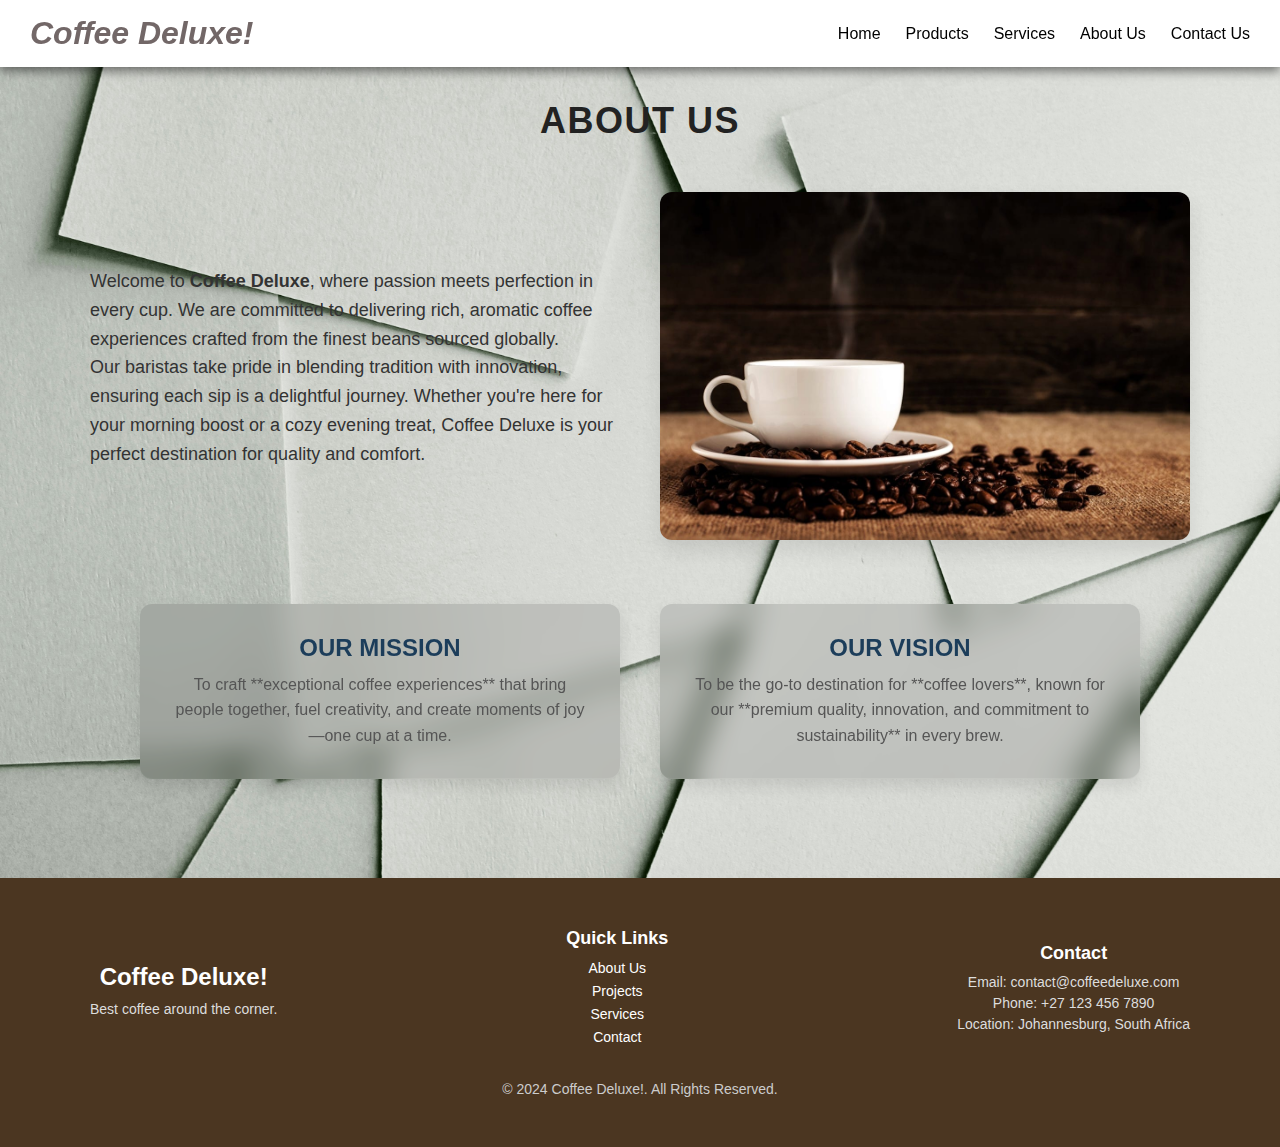
<file: AboutUs.html>
<!DOCTYPE html>
<html lang="en">

<head>
    <meta charset="UTF-8">
    <meta name="viewport" content="width=device-width, initial-scale=1.0">
    <title>Document</title>
    <link rel="stylesheet" href="styles.css">
    <style>
        .menu-sectio {
            padding-top: 100px;
        }
    </style>
</head>

<body>
    <header>
        <div class="logo">
            <h1>Coffee Deluxe!</h1>
        </div>
        <nav class="nav-links" id="navLinks">
            <ul>
                <li><a href="index.html">Home</a></li>
                <li><a href="products.html">Products</a></li>
                <li><a href="Services.html">Services</a></li>
                <li><a href="AboutUs.html">About Us</a></li>
                <li><a href="ContactUs.html">Contact Us</a></li>
            </ul>
        </nav>

        <div class="menu-icon" id="menuIcon">
            <box-icon name='menu-alt-right'></box-icon>
        </div>
    </header>

    <section class="about-section">
        <div class="container">
            <h2 class="section-title" data-aos="fade-down">About Us</h2>

            <div class="about-content">
                <div class="about-text" data-aos="fade-right">
                    <p>Welcome to <strong>Coffee Deluxe</strong>, where passion meets perfection in every cup. We are
                        committed to
                        delivering rich, aromatic coffee experiences crafted from the finest beans sourced globally.</p>
                    <p>Our baristas take pride in blending tradition with innovation, ensuring each sip is a delightful
                        journey.
                        Whether you're here for your morning boost or a cozy evening treat, Coffee Deluxe is your
                        perfect destination
                        for quality and comfort.</p>
                </div>

                <div class="about-image" data-aos="fade-left">
                    <img src="back1.jpg" alt="Urban Planning">
                </div>
            </div>

            <div class="mission-vision">
                <div class="mission" data-aos="zoom-in-up">
                    <h3>Our Mission</h3>
                    <p>To craft **exceptional coffee experiences** that bring people together, fuel creativity, and
                        create moments of
                        joy—one cup at a time.</p>
                </div>

                <div class="vision" data-aos="zoom-in-up" data-aos-delay="200">
                    <h3>Our Vision</h3>
                    <p>To be the go-to destination for **coffee lovers**, known for our **premium quality, innovation,
                        and commitment
                        to sustainability** in every brew.</p>
                </div>

            </div>
        </div>
    </section>

    <script>
        // Initialize AOS animations
        AOS.init({
            duration: 1000,
            once: true,
        });
    </script>


    <!-- Footer Section -->
    <footer class="footer">
        <div class="container">
            <div class="footer-content">
                <div class="footer-logo" data-aos="fade-right">
                    <h3>Coffee Deluxe!</h3>
                    <p>Best coffee around the corner.</p>
                </div>

                <div class="footer-links" data-aos="fade-up">
                    <h4>Quick Links</h4>
                    <ul>
                        <li><a href="#about">About Us</a></li>
                        <li><a href="#projects">Projects</a></li>
                        <li><a href="#services">Services</a></li>
                        <li><a href="#contact">Contact</a></li>
                    </ul>
                </div>

                <div class="footer-contact" data-aos="fade-left">
                    <h4>Contact</h4>
                    <p>Email: contact@coffeedeluxe.com</p>
                    <p>Phone: +27 123 456 7890</p>
                    <p>Location: Johannesburg, South Africa</p>
                </div>
            </div>

            <div class="footer-bottom">
                <p>© 2024 Coffee Deluxe!. All Rights Reserved.</p>
            </div>
        </div>
    </footer>

</body>

</html>
</file>
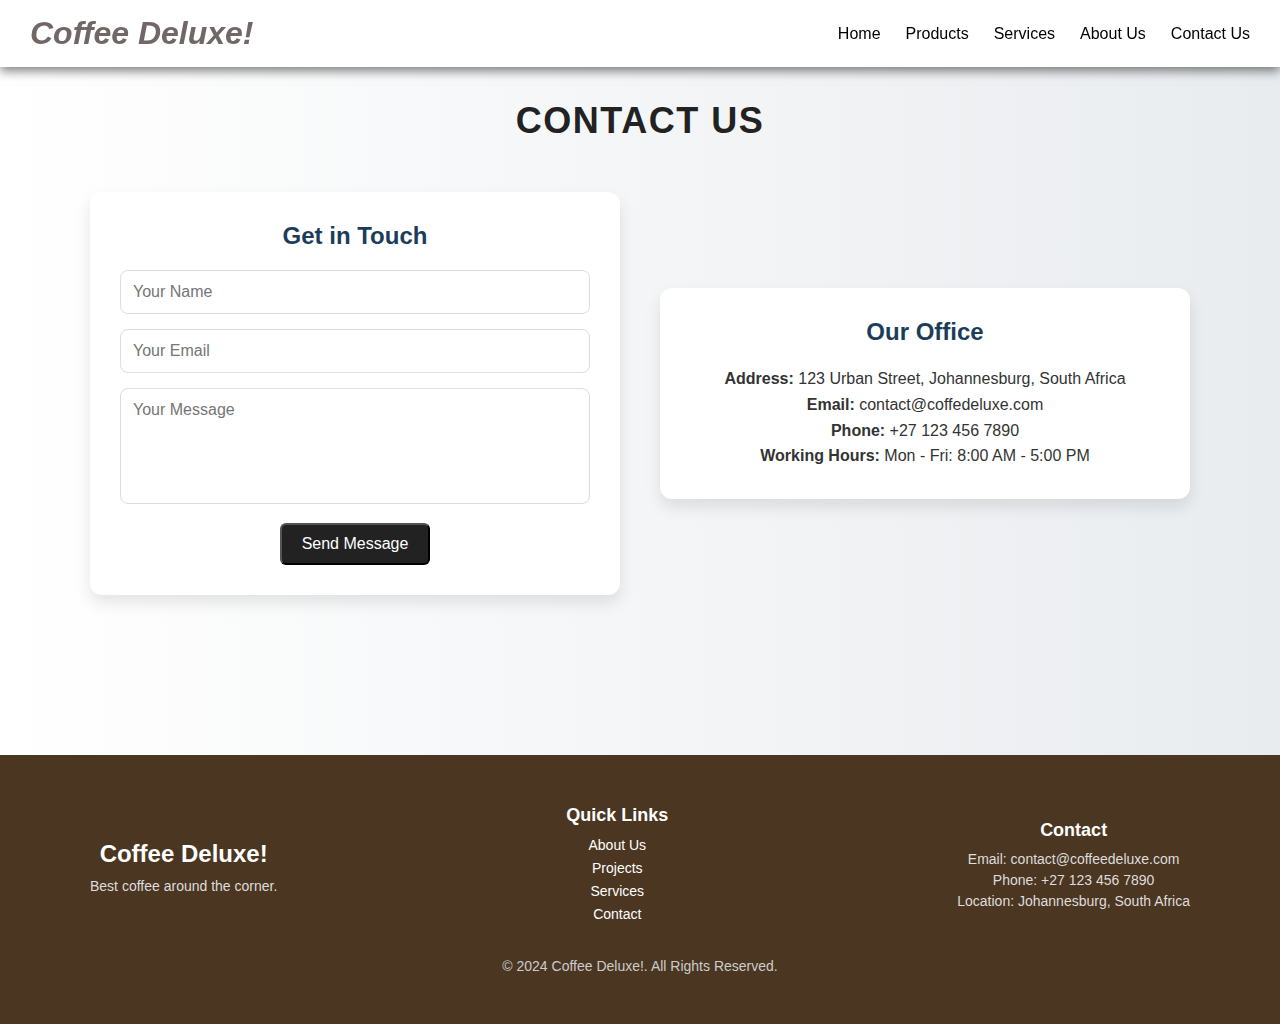
<file: ContactUs.html>
<!DOCTYPE html>
<html lang="en">
<head>
    <meta charset="UTF-8">
    <meta name="viewport" content="width=device-width, initial-scale=1.0">
    <title>Document</title>
    <link rel="stylesheet" href="styles.css">
    <style>
        .menu-sectio{
            padding-top: 100px;
        }
    </style>
</head>
<body>
    <header>
        <div class="logo">
            <h1>Coffee Deluxe!</h1>
        </div>
        <nav class="nav-links" id="navLinks">
            <ul>
                <li><a href="index.html">Home</a></li>
                <li><a href="products.html">Products</a></li>
                <li><a href="Services.html">Services</a></li>
                <li><a href="AboutUs.html">About Us</a></li>
                <li><a href="ContactUs.html">Contact Us</a></li>
            </ul>
        </nav>
    
        <div class="menu-icon" id="menuIcon">
            <box-icon name='menu-alt-right'></box-icon>
        </div>
    </header>

    <!-- Contact Us Section -->
    <section class="contact-section">
        <div class="container">
            <h2 class="section-title" data-aos="fade-down">Contact Us</h2>

            <div class="contact-content">
                <!-- Contact Form -->
                <div class="contact-form" data-aos="fade-right">
                    <h3>Get in Touch</h3>
                    <form action="#" method="post">
                        <div class="form-group">
                            <input type="text" name="name" placeholder="Your Name" required>
                        </div>
                        <div class="form-group">
                            <input type="email" name="email" placeholder="Your Email" required>
                        </div>
                        <div class="form-group">
                            <textarea name="message" rows="5" placeholder="Your Message" required></textarea>
                        </div>
                        <button type="submit" class="btn">Send Message</button>
                    </form>
                </div>

                <!-- Contact Info -->
                <div class="contact-info" data-aos="fade-left">
                    <h3>Our Office</h3>
                    <p><strong>Address:</strong> 123 Urban Street, Johannesburg, South Africa</p>
                    <p><strong>Email:</strong> contact@coffedeluxe.com</p>
                    <p><strong>Phone:</strong> +27 123 456 7890</p>
                    <p><strong>Working Hours:</strong> Mon - Fri: 8:00 AM - 5:00 PM</p>
                </div>
            </div>
        </div>
    </section>

    <!-- Initialize AOS Animations -->
    <script>
        AOS.init({
            duration: 1000,
            once: true,
        });
    </script>
    
    <!-- Footer Section -->
        <footer class="footer">
            <div class="container">
                <div class="footer-content">
                    <div class="footer-logo" data-aos="fade-right">
                        <h3>Coffee Deluxe!</h3>
                        <p>Best coffee around the corner.</p>
                    </div>
    
                    <div class="footer-links" data-aos="fade-up">
                        <h4>Quick Links</h4>
                        <ul>
                            <li><a href="#about">About Us</a></li>
                            <li><a href="#projects">Projects</a></li>
                            <li><a href="#services">Services</a></li>
                            <li><a href="#contact">Contact</a></li>
                        </ul>
                    </div>
    
                    <div class="footer-contact" data-aos="fade-left">
                        <h4>Contact</h4>
                        <p>Email: contact@coffeedeluxe.com</p>
                        <p>Phone: +27 123 456 7890</p>
                        <p>Location: Johannesburg, South Africa</p>
                    </div>
                </div>
    
                <div class="footer-bottom">
                    <p>© 2024 Coffee Deluxe!. All Rights Reserved.</p>
                </div>
            </div>
        </footer>
    
</body>
</html>
</file>
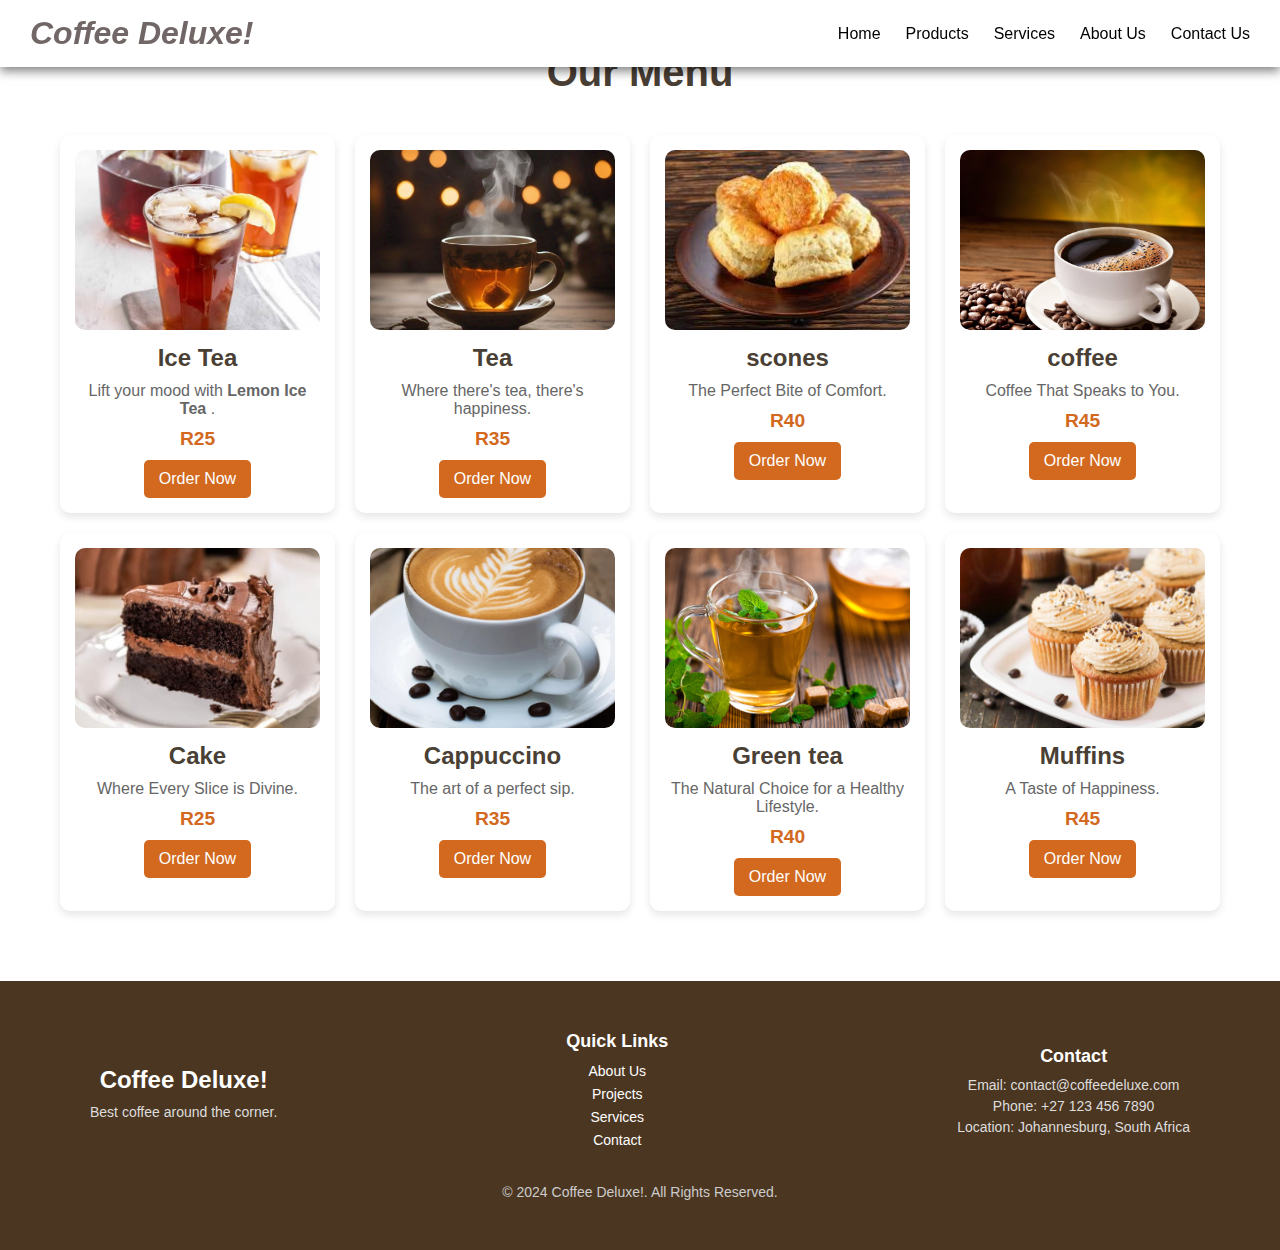
<file: products.html>
<!DOCTYPE html>
<html lang="en">
<head>
    <meta charset="UTF-8">
    <meta name="viewport" content="width=device-width, initial-scale=1.0">
    <title>Document</title>
    <link rel="stylesheet" href="styles.css">
    <style>
        .menu-sectio{
            padding-top: 100px;
        }
    </style>
</head>
<body>
    <header>
        <div class="logo">
            <h1>Coffee Deluxe!</h1>
        </div>
        <nav class="nav-links" id="navLinks">
            <ul>
                <li><a href="index.html">Home</a></li>
                <li><a href="products.html">Products</a></li>
                <li><a href="Services.html">Services</a></li>
                <li><a href="AboutUs.html">About Us</a></li>
                <li><a href="ContactUs.html">Contact Us</a></li>
            </ul>
        </nav>
    
        <div class="menu-icon" id="menuIcon">
            <box-icon name='menu-alt-right'></box-icon>
        </div>
    </header>

    <section class="menu-section">
        <h2 class="menu-title">Our Menu</h2>
        <div class="menu-grid">
            <div class="menu-item">
                <img src="lemon.jpg" alt="Ice Tea">
                <h3>Ice Tea</h3>
                <p>Lift your mood with <b>Lemon Ice Tea</b> .</p>
                <span class="price">R25</span>
                <button class="order-btn">Order Now</button>
            </div>

            <div class="menu-item">
                <img src="tea1.jpg" alt="Tea">
                <h3>Tea</h3>
                <p>Where there's tea, there's happiness.</p>
                <span class="price">R35</span>
                <button class="order-btn">Order Now</button>
            </div>

            <div class="menu-item">
                <img src="scones.jpg" alt="scones">
                <h3>scones</h3>
                <p> The Perfect Bite of Comfort.</p>
                <span class="price">R40</span>
                <button class="order-btn">Order Now</button>
            </div>

            <div class="menu-item">
                <img src="blackcoffe.jpg" alt="coffee">
                <h3>coffee</h3>
                <p>Coffee That Speaks to You.</p>
                <span class="price">R45</span>
                <button class="order-btn">Order Now</button>
            </div>
            <div class="menu-item">
                <img src="cake.jpg" alt="Cake">
                <h3>Cake</h3>
                <p>Where Every Slice is Divine.</p>
                <span class="price">R25</span>
                <button class="order-btn">Order Now</button>
            </div>

            <div class="menu-item">
                <img src="teae.jpg" alt="Cappuccino">
                <h3>Cappuccino</h3>
                <p>The art of a perfect sip.</p>
                <span class="price">R35</span>
                <button class="order-btn">Order Now</button>
            </div>

            <div class="menu-item">
                <img src="tea.jpg" alt="Green tea">
                <h3>Green tea</h3>
                <p>The Natural Choice for a Healthy Lifestyle.</p>
                <span class="price">R40</span>
                <button class="order-btn">Order Now</button>
            </div>

            <div class="menu-item">
                <img src="cupcake.jpg" alt="Muffins">
                <h3>Muffins</h3>
                <p>A Taste of Happiness.</p>
                <span class="price">R45</span>
                <button class="order-btn">Order Now</button>
            </div>
        </div>
    </section>
    
    <!-- Footer Section -->
        <footer class="footer">
            <div class="container">
                <div class="footer-content">
                    <div class="footer-logo" data-aos="fade-right">
                        <h3>Coffee Deluxe!</h3>
                        <p>Best coffee around the corner.</p>
                    </div>
    
                    <div class="footer-links" data-aos="fade-up">
                        <h4>Quick Links</h4>
                        <ul>
                            <li><a href="#about">About Us</a></li>
                            <li><a href="#projects">Projects</a></li>
                            <li><a href="#services">Services</a></li>
                            <li><a href="#contact">Contact</a></li>
                        </ul>
                    </div>
    
                    <div class="footer-contact" data-aos="fade-left">
                        <h4>Contact</h4>
                        <p>Email: contact@coffeedeluxe.com</p>
                        <p>Phone: +27 123 456 7890</p>
                        <p>Location: Johannesburg, South Africa</p>
                    </div>
                </div>
    
                <div class="footer-bottom">
                    <p>© 2024 Coffee Deluxe!. All Rights Reserved.</p>
                </div>
            </div>
        </footer>
    
</body>
</html>
</file>
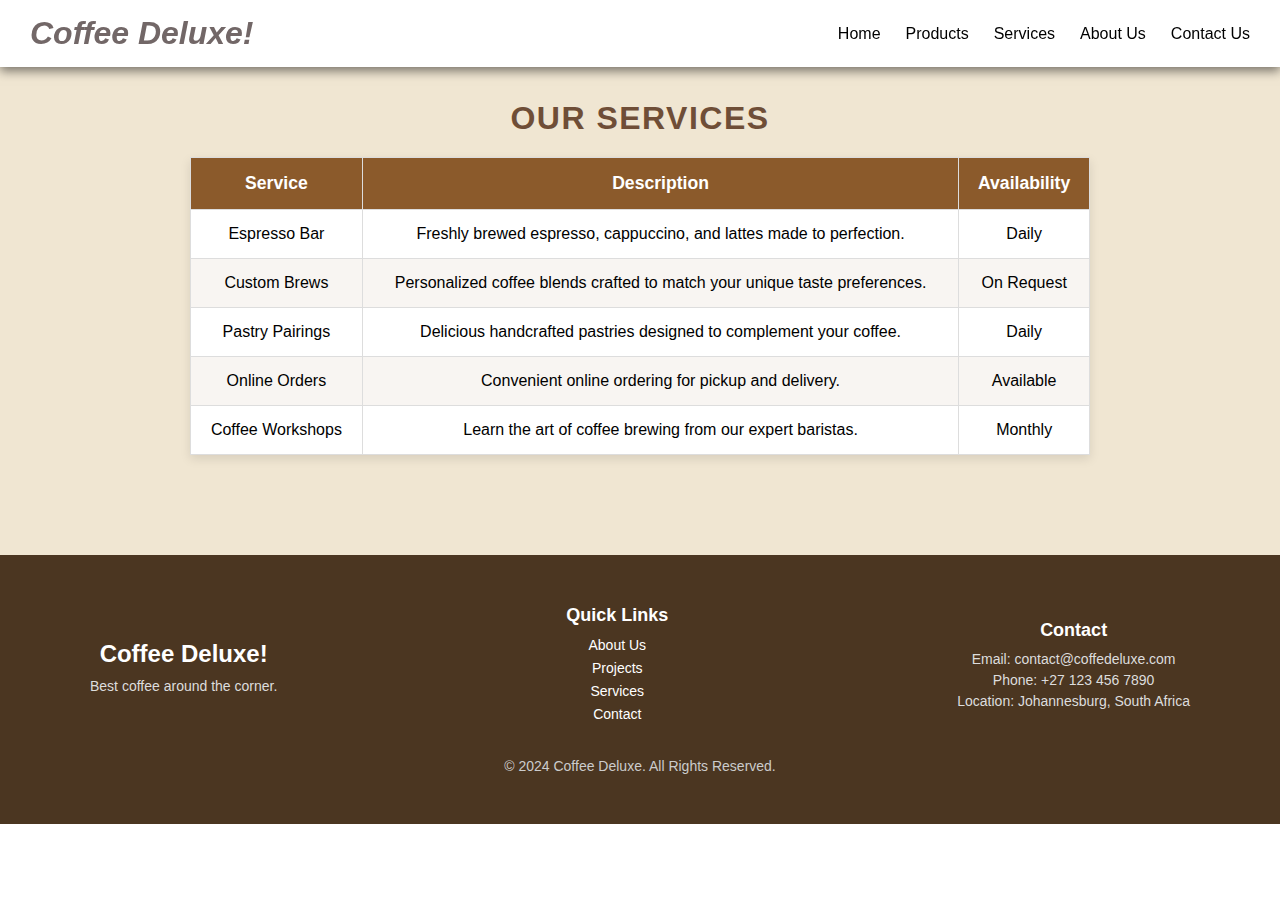
<file: Services.html>
<!DOCTYPE html>
<html lang="en">

<head>
    <meta charset="UTF-8">
    <meta name="viewport" content="width=device-width, initial-scale=1.0">
    <title>Our Services | Coffee Delux</title>
    <link rel="stylesheet" href="styles.css">
    <style>
        
        /* Services Section */
        .services-section {
            text-align: center;
            padding: 100px 20px;
            background-color: #f0e6d2;
        }

        .section-title {
            font-size: 2em;
            color: #6f4e37;
            margin-bottom: 20px;
        }

        .services-content {
            max-width: 900px;
            margin: auto;
        }

        /* Table Styling */
        .services-table {
            width: 100%;
            border-collapse: collapse;
            background-color: white;
            box-shadow: 0px 4px 10px rgba(0, 0, 0, 0.1);
        }

        .services-table th,
        .services-table td {
            padding: 15px;
            border: 1px solid #ddd;
            text-align: center;
        }

        .services-table th {
            background-color: #8b5a2b;
            color: white;
            font-size: 1.1em;
        }

        .services-table tr:nth-child(even) {
            background-color: #f8f5f2;
        }

        .services-table tr:hover {
            background-color: #e0c9a6;
            transition: 0.3s ease-in-out;
        }

        
    </style>
</head>

<body>

    <header>
        <div class="logo">
            <h1>Coffee Deluxe!</h1>
        </div>
        <nav class="nav-links" id="navLinks">
            <ul>
                <li><a href="index.html">Home</a></li>
                <li><a href="products.html">Products</a></li>
                <li><a href="Services.html">Services</a></li>
                <li><a href="AboutUs.html">About Us</a></li>
                <li><a href="ContactUs.html">Contact Us</a></li>
            </ul>
        </nav>
    </header>

    <body>
        <section class="services-section">
            <div class="container">
                <h2 class="section-title" data-aos="fade-down">Our Services</h2>

                <div class="services-content" data-aos="fade-up">
                    <table class="services-table">
                        <thead>
                            <tr>
                                <th>Service</th>
                                <th>Description</th>
                                <th>Availability</th>
                            </tr>
                        </thead>
                        <tbody>
                            <tr data-aos="fade-right">
                                <td>Espresso Bar</td>
                                <td>Freshly brewed espresso, cappuccino, and lattes made to perfection.</td>
                                <td>Daily</td>
                            </tr>
                            <tr data-aos="fade-left">
                                <td>Custom Brews</td>
                                <td>Personalized coffee blends crafted to match your unique taste preferences.</td>
                                <td>On Request</td>
                            </tr>
                            <tr data-aos="fade-right">
                                <td>Pastry Pairings</td>
                                <td>Delicious handcrafted pastries designed to complement your coffee.</td>
                                <td>Daily</td>
                            </tr>
                            <tr data-aos="fade-left">
                                <td>Online Orders</td>
                                <td>Convenient online ordering for pickup and delivery.</td>
                                <td>Available</td>
                            </tr>
                            <tr data-aos="fade-right">
                                <td>Coffee Workshops</td>
                                <td>Learn the art of coffee brewing from our expert baristas.</td>
                                <td>Monthly</td>
                            </tr>
                        </tbody>
                    </table>
                </div>
            </div>
        </section>

    </body>

    <!-- Footer Section -->
    <footer class="footer">
        <div class="container">
            <div class="footer-content">
                <div class="footer-logo" data-aos="fade-right">
                    <h3>Coffee Deluxe!</h3>
                    <p>Best coffee around the corner.</p>
                </div>

                <div class="footer-links" data-aos="fade-up">
                    <h4>Quick Links</h4>
                    <ul>
                        <li><a href="#about">About Us</a></li>
                        <li><a href="#projects">Projects</a></li>
                        <li><a href="#services">Services</a></li>
                        <li><a href="#contact">Contact</a></li>
                    </ul>
                </div>

                <div class="footer-contact" data-aos="fade-left">
                    <h4>Contact</h4>
                    <p>Email: contact@coffedeluxe.com</p>
                    <p>Phone: +27 123 456 7890</p>
                    <p>Location: Johannesburg, South Africa</p>
                </div>
            </div>

            <div class="footer-bottom">
                <p>© 2024 Coffee Deluxe. All Rights Reserved.</p>
            </div>
        </div>
    </footer>

</body>

</html>
</file>
<file: styles.css>
/* General Reset */
* {
  margin: 0;
  padding: 0;
  box-sizing: border-box;
  font-family: "Poppins", sans-serif;
}

body {
  background-color: #fff;
  color: #000;
  overflow-x: hidden;
}

/* Header */
header {
  width: 100%;
  padding: 15px 30px;
  background: #fff;
  display: flex;
  justify-content: space-between;
  align-items: center;
  position: fixed;
  top: 0;
  left: 0;
  z-index: 1000;
  box-shadow: 0 4px 10px rgba(0, 0, 0, 0.5);
  backdrop-filter: blur(10px);
}
.logo h1{
  font-style: italic;
  color: rgb(114, 103, 103);
}

.logo img {
  max-width: 15%;
  min-height: 8%;
  border-radius: 15%;
}

.nav-links ul {
  list-style: none;
  display: flex;
  gap: 25px;
}

.nav-links ul li a {
  color: #000;
  text-decoration: none;
  font-size: 1rem;
  font-weight: 500;
  transition: color 0.3s ease;
}

.nav-links ul li a:hover {
  color: #4caf50;
}
.btn-quote {
  background-color: #4caf50;
  color: white;
  padding: 10px 20px;
  border-radius: 5px;
  font-weight: bold;
  transition: 0.3s ease-in-out;
}

.btn-quote:hover {
  background-color: #000;
}

/* Menu icon for small screens */
.menu-icon {
  display: none;
  font-size: 1.8rem;
  cursor: pointer;
  color: #e0e0e0;
}

/* Parallax Background */
.landing {
  position: relative;
  width: 100%;
  height: 100vh;
  display: flex;
  align-items: center;
  justify-content: center;
  background: url("open.jpg") no-repeat center center/cover;
  background-attachment: fixed;
  padding-top: 90px;
}

/* Content Styling with Blur Background */
.landing .content {
  position: relative;
  z-index: 2;
  max-width: 600px;
  text-align: center;
  color: #fff;
  padding: 30px;
  border-radius: 15px;
  backdrop-filter: blur(10px);
  background: rgba(158, 144, 144, 0.15);
  box-shadow: 0 10px 30px rgba(0, 0, 0, 0.2);
  animation: fadeIn 1.5s ease-in-out;
}

/* Text Styling */
.landing h1 {
  font-size: 3rem;
  margin-bottom: 20px;
  text-transform: uppercase;
  letter-spacing: 2px;
}

.landing p {
  font-size: 1.2rem;
  margin-bottom: 30px;
}

/* Call-to-Action Button */
.landing .btn {
  display: inline-block;
  padding: 12px 24px;
  background-color: #3a3a3a;
  color: white;
  text-decoration: none;
  border-radius: 5px;
  transition: transform 0.3s ease, background 0.3s ease;
}

.landing .btn:hover {
  background-color: #7fc28b;
  transform: scale(1.1);
}

/* Floating Image Animation */
.landing .image {
  position: absolute;
  bottom: 10%;
  right: 10%;
  width: 300px;
  animation: floatUpDown 3s infinite alternate ease-in-out;
}

.landing .image img {
  width: 100%;
  border-radius: 10px;
  box-shadow: 0 10px 30px rgba(0, 0, 0, 0.3);
}

/* Parallax Effect */
@media (max-width: 768px) {
  .landing {
    flex-direction: column;
    text-align: center;
    padding: 20px;
  }

  .landing .image {
    position: relative;
    bottom: 0;
    right: 0;
    width: 250px;
  }
}

/* Keyframes for Floating Image */
@keyframes floatUpDown {
  from {
    transform: translateY(0);
  }
  to {
    transform: translateY(-20px);
  }
}

/* Keyframes for Fade In */
@keyframes fadeIn {
  from {
    opacity: 0;
    transform: translateY(-30px);
  }
  to {
    opacity: 1;
    transform: translateY(0);
  }
}

/* Responsive Styles */
@media (max-width: 768px) {
  .nav-links {
    display: none;
    flex-direction: column;
    background: #1b1b1b;
    position: absolute;
    top: 60px;
    right: 20px;
    width: 200px;
    padding: 20px 0;
    border-radius: 8px;
    box-shadow: 0 8px 20px rgba(0, 0, 0, 0.5);
  }

  .nav-links ul {
    flex-direction: column;
    gap: 15px;
    text-align: center;
  }

  .menu-icon {
    display: block;
  }

  .nav-links.active {
    display: flex;
  }
}

.about-section {
  padding: 100px 20px;
  background: url("about (2).jpg") no-repeat center center/cover;
  background-attachment: fixed;
  text-align: center;
}

/* Section Title */
.section-title {
  font-size: 38px;
  font-weight: 700;
  color: #1c3d5a;
  margin-bottom: 50px;
  text-transform: uppercase;
  letter-spacing: 1.5px;
}

/* About Content */
.about-content {
  display: flex;
  align-items: center;
  gap: 40px;
  justify-content: center;
  max-width: 1100px;
  margin: 0 auto 60px;
}

/* About Text */
.about-text {
  width: 50%;
  text-align: left;
  font-size: 18px;
  color: #333;
  line-height: 1.6;
}

/* About Image */
.about-image {
  width: 50%;
  min-height: 20%;
}

.about-image img {
  width: 100%;
  border-radius: 12px;
  box-shadow: 0 10px 20px rgba(0, 0, 0, 0.1);
}

/* Mission & Vision Section */
.mission-vision {
  display: flex;
  gap: 40px;
  justify-content: center;
  max-width: 1000px;
  margin: 0 auto;
}

.mission,
.vision {
  flex: 1;
  backdrop-filter: blur(15px);
  /* Blur effect */
  background: rgba(56, 53, 53, 0.15);
  padding: 30px;
  border-radius: 12px;
  box-shadow: 0 8px 16px rgba(0, 0, 0, 0.1);
  transition: transform 0.3s ease, box-shadow 0.3s ease;
}

.mission:hover,
.vision:hover {
  transform: translateY(-5px);
  box-shadow: 0 12px 24px rgba(0, 0, 0, 0.15);
}

/* Mission & Vision Titles */
.mission h3,
.vision h3 {
  font-size: 24px;
  font-weight: 600;
  color: #1c3d5a;
  margin-bottom: 10px;
  text-transform: uppercase;
}

/* Mission & Vision Text */
.mission p,
.vision p {
  font-size: 16px;
  color: #555;
  line-height: 1.6;
}

/* Responsive Design */
@media (max-width: 768px) {
  .about-content {
      flex-direction: column;
      text-align: center;
  }

  .about-text,
  .about-image {
      width: 100%;
  }

  .mission-vision {
      flex-direction: column;
  }
}

 /* Contact Us Section */
 .contact-section {
  padding: 100px 20px;
  background: linear-gradient(to right, #ffffff, #e9ecef);
  text-align: center;
}

/* Section Title */
.section-title {
  font-size: 38px;
  font-weight: 700;
  color: #1c3d5a;
  margin-bottom: 50px;
  text-transform: uppercase;
  letter-spacing: 1.5px;
}

/* Contact Content */
.contact-content {
  display: flex;
  align-items: center;
  justify-content: center;
  gap: 40px;
  max-width: 1100px;
  margin: 0 auto 60px;
}

/* Contact Form */
.contact-form,
.contact-info {
  flex: 1;
  background: white;
  padding: 30px;
  border-radius: 12px;
  box-shadow: 0 8px 16px rgba(0, 0, 0, 0.1);
  transition: transform 0.3s ease, box-shadow 0.3s ease;
}

.contact-form:hover,
.contact-info:hover {
  transform: translateY(-5px);
  box-shadow: 0 12px 24px rgba(0, 0, 0, 0.15);
}

.contact-form h3,
.contact-info h3 {
  font-size: 24px;
  font-weight: 600;
  color: #1c3d5a;
  margin-bottom: 20px;
}

/* Form Styling */
.form-group {
  margin-bottom: 15px;
}

input,
textarea {
  width: 100%;
  padding: 12px;
  border: 1px solid #ddd;
  border-radius: 8px;
  font-size: 16px;
}

textarea {
  resize: none;
}

.btn {
  display: inline-block;
  padding: 12px 25px;
  background: #1c3d5a;
  color: white;
  font-size: 18px;
  border-radius: 8px;
  cursor: pointer;
  transition: background 0.3s;
}

.btn:hover {
  background: #144b6d;
}

/* Contact Info */
.contact-info p {
  font-size: 16px;
  color: #333;
  line-height: 1.6;
}

/* Google Map */
.map-container {
  width: 100%;
  max-width: 1100px;
  margin: 0 auto;
  border-radius: 12px;
  overflow: hidden;
  box-shadow: 0 10px 20px rgba(0, 0, 0, 0.1);
}

/* Responsive Design */
@media (max-width: 768px) {
  .contact-content {
      flex-direction: column;
  }

  .contact-form,
  .contact-info {
      width: 100%;
  }
}




/* Menu Section */
.menu-section {
  max-width: 1200px;
  margin: 50px auto;
  text-align: center;
}

/* Section Title */
.menu-title {
  font-size: 2.5rem;
  color: #4a3f35;
  margin-bottom: 20px;
}

/* Grid Layout */
.menu-grid {
  display: grid;
  grid-template-columns: repeat(auto-fit, minmax(250px, 1fr));
  gap: 20px;
  padding: 20px;
}

/* Menu Item Card */
.menu-item {
  background-color: white;
  border-radius: 10px;
  overflow: hidden;
  box-shadow: 0 4px 8px rgba(0, 0, 0, 0.1);
  padding: 15px;
  text-align: center;
}

.menu-item img {
  width: 100%;
  height: 180px;
  object-fit: cover;
  border-radius: 10px;
}

.menu-item h3 {
  margin: 10px 0;
  font-size: 1.5rem;
  color: #4a3f35;
}

.menu-item p {
  color: #666;
  font-size: 1rem;
}

/* Price Tag */
.price {
  display: block;
  font-size: 1.2rem;
  font-weight: bold;
  color: #d2691e;
  margin: 10px 0;
}

/* Order Button */
.order-btn {
  background-color: #d2691e;
  color: white;
  border: none;
  padding: 10px 15px;
  font-size: 1rem;
  border-radius: 5px;
  cursor: pointer;
  transition: background 0.3s;
}

.order-btn:hover {
  background-color: #a0522d;
}

.projects {
  padding: 100px 0;
  background: url("bgkwena.jpg") no-repeat center center/cover;
  background-attachment: fixed;
  text-align: center;
}

/* Container */
.container {
  max-width: 1200px;
  margin: 0 auto;
}

/* Section Title */
.section-title {
  font-size: 36px;
  font-weight: 600;
  color: #222;
  margin-bottom: 50px;
  text-transform: uppercase;
  letter-spacing: 1.5px;
}

/* Project Row Layout */
.project {
  display: flex;
  align-items: center;
  gap: 30px;
  margin-bottom: 60px;
  padding: 20px;
  border-radius: 12px;
  backdrop-filter: blur(10px);
  background: rgba(56, 53, 53, 0.15);
  box-shadow: 0 8px 16px rgba(0, 0, 0, 0.1);
}

/* Alternating Layout */
.project:nth-child(even) {
  flex-direction: row-reverse;
}

/* Project Image */
.project img {
  width: 50%;
  height: 250px;
  object-fit: cover;
  border-radius: 12px;
}

/* Project Info */
.project-info {
  width: 50%;
  text-align: left;
}

.project-info h3 {
  font-size: 24px;
  color: #222;
  margin-bottom: 10px;
}

.project-info p {
  font-size: 16px;
  color: #555;
  margin-bottom: 15px;
}

/* Modern Button */
.btn {
  display: inline-block;
  padding: 10px 20px;
  background: #222;
  color: #fff;
  text-decoration: none;
  font-size: 16px;
  border-radius: 6px;
  transition: background 0.3s ease-in-out;
}

.btn:hover {
  background: #444;
}

/* Responsive Design */
@media (max-width: 768px) {
  .project {
    flex-direction: column !important;
    text-align: center;
  }

  .project img,
  .project-info {
    width: 100%;
  }
}

 /* Footer */
 .footer {
  background: #4b3621;
  color: white;
  padding: 50px 20px;
  text-align: center;
}

.footer-content {
  display: flex;
  justify-content: space-between;
  align-items: center;
  max-width: 1100px;
  margin: 0 auto;
  flex-wrap: wrap;
  gap: 30px;
}

/* Footer Logo */
.footer-logo h3 {
  font-size: 24px;
  font-weight: 700;
  margin-bottom: 10px;
}

.footer-logo p {
  font-size: 14px;
  color: #ddd;
}

/* Footer Links */
.footer-links h4,
.footer-contact h4 {
  font-size: 18px;
  font-weight: 600;
  margin-bottom: 10px;
}

.footer-links ul {
  list-style: none;
  padding: 0;
}

.footer-links ul li {
  margin: 5px 0;
}

.footer-links ul li a {
  text-decoration: none;
  color: white;
  font-size: 14px;
  transition: color 0.3s;
}

.footer-links ul li a:hover {
  color: #f4b400;
}

/* Footer Contact */
.footer-contact p {
  font-size: 14px;
  margin: 5px 0;
  color: #ddd;
}

/* Footer Bottom */
.footer-bottom {
  margin-top: 30px;
  font-size: 14px;
  color: #ccc;
}

/* Responsive Design */
@media (max-width: 768px) {
  .footer-content {
      flex-direction: column;
      text-align: center;
  }
}
</file>
